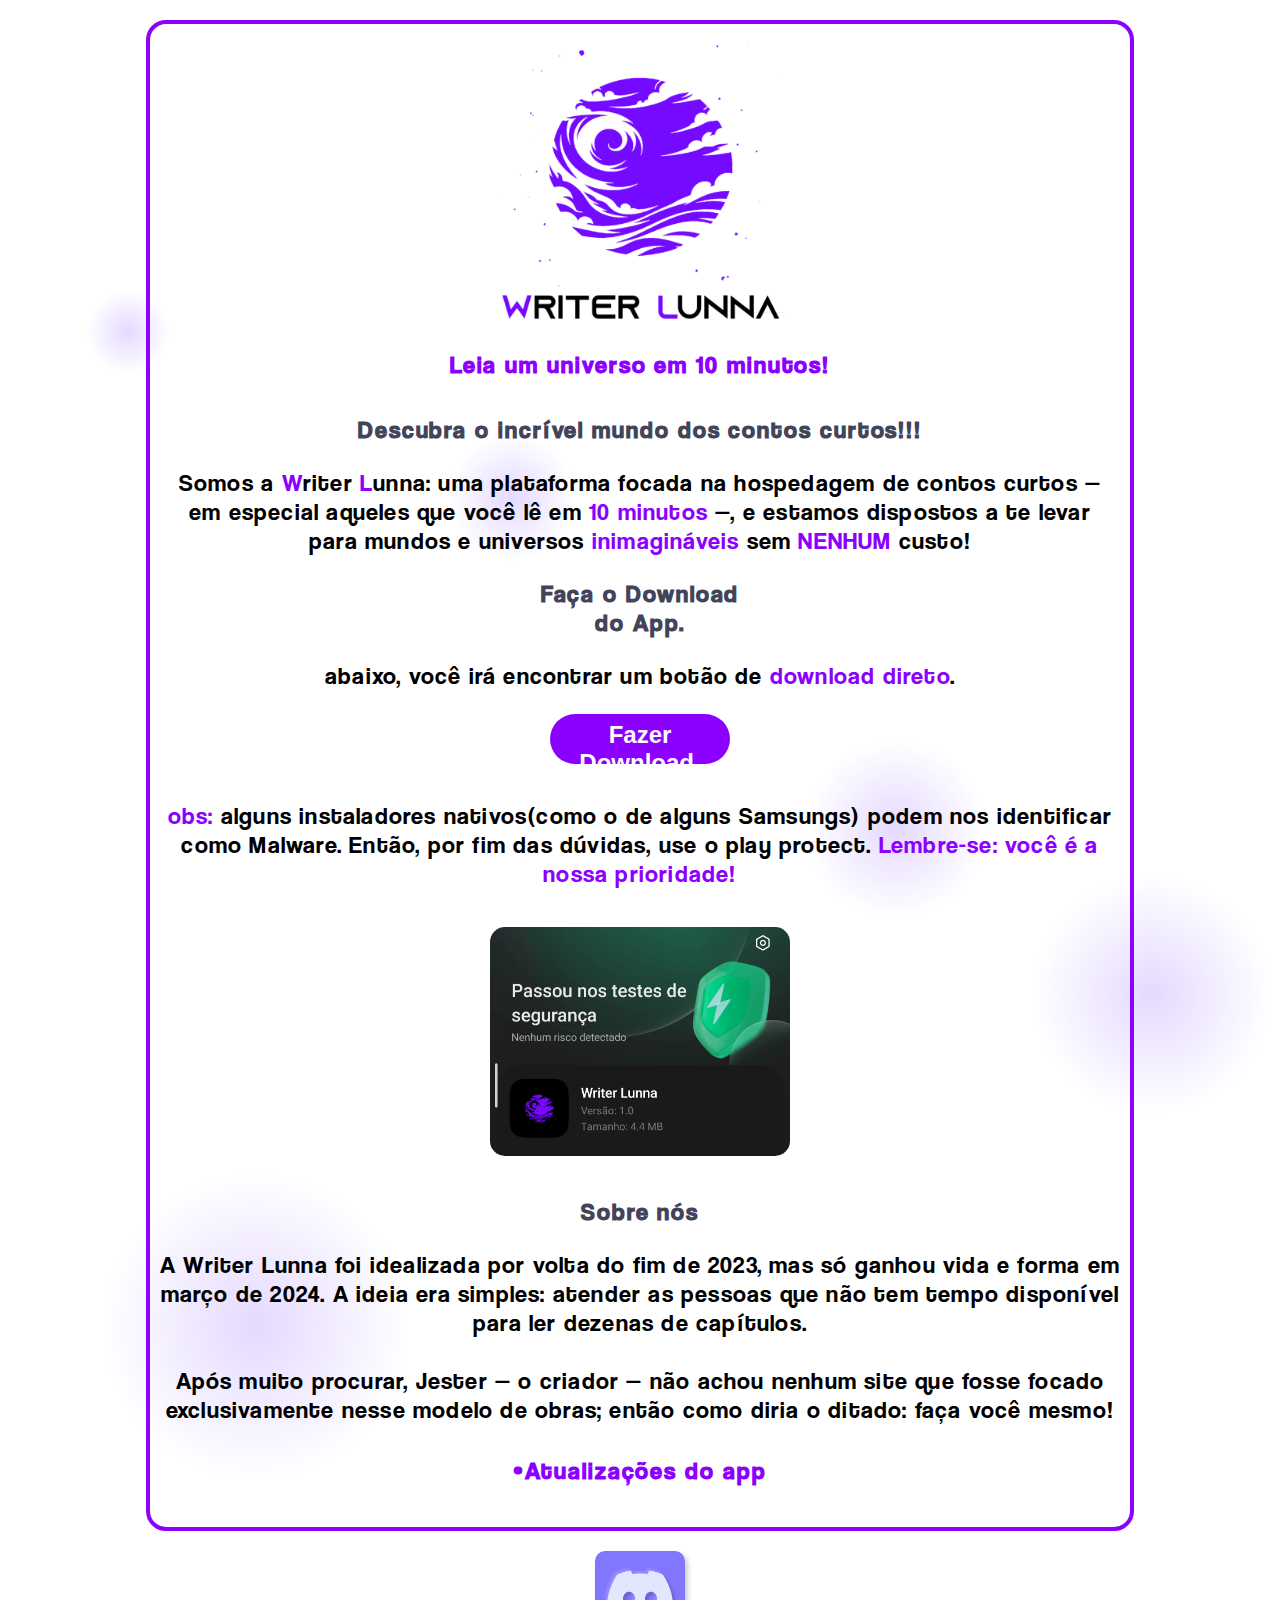
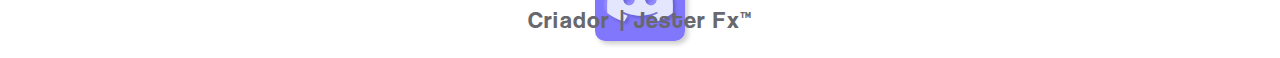
<file: index.html>
<!DOCTYPE html>
<html lang="pt">
<head>
  <meta charset="UTF-8">
  <meta http-equiv="X-UA-Compatible" content="IE=Edge">
  <meta name="viewport" content="width=device-width, initial-scale=1">
  <link rel="shortcut icon" type="image/x-icon" href="/imgs/logoapp.png">

  <title>Writer Lunna App</title>
  
  <!-- HTML -->
  

  <!-- Custom Styles -->
  <link rel="stylesheet" href="style.css">
</head>

<body>

 <div class="container">
   <header class="cabecalho">
     <img src="/imgs/logoapp.png">
     <h1>Leia um universo em 10 minutos!</h1>
   </header>
   <main>

        <section>
     <h2>Descubra o incrível mundo dos contos curtos!!!</h2>
     <div class="paragrafo">
         <p>Somos a <span>W</span>riter <span>L</span>unna: uma plataforma focada na hospedagem de contos curtos — em especial aqueles que você lê em <span>10 minutos</span> —, e estamos dispostos a te levar para mundos e universos <span>inimagináveis</span> sem <span>NENHUM</span> custo!</p>   
     </div>
   </section>
   <section class="download">
     <h2>Faça o Download<br> do App.</h2>
     <div class="paragrafo">
          <p>abaixo, você irá encontrar um botão de <span>download direto</span>.</p>
     <div class="botao">
    <a href="/arquivo/writerapp.apk" download="writer-lunna-app.apk">
     <button>Fazer Download.</button>
     </a>
     <p><span>obs: </span>alguns instaladores nativos(como o de alguns Samsungs) podem nos identificar como Malware. Então, por fim das dúvidas, use o play protect.<span> Lembre-se: você é a nossa prioridade!</span></p>
     </div>
     </div>
     <div class="imagem">
       <img src="/imgs/confirm.png">
     </div>
   </section>
   <section class="sobre">
     <h2>Sobre nós</h2>
     <p>A Writer Lunna foi idealizada por volta do fim de 2023, mas só ganhou vida e forma em março de 2024. A ideia era simples: atender as pessoas que não tem tempo disponível para ler dezenas de capítulos.<br>
     <br> Após muito procurar, Jester — o criador — não achou nenhum site que fosse focado exclusivamente nesse modelo de obras; então como diria o ditado: faça você mesmo!</p>
   </section>
   <section class="atualizacao">
     <a class="atualiza" href="/atualizações/atualizacao.html">
     <h4>•Atualizações do app</h4>       
     </a>

   </section>
   </div>     
   </main>
     <div class="fakefooter">
       <a class="discord" href="https://discord.com/invite/MrSneWUSN9" target="_blank"><img src="/imgs/discord.png"></a>
     </div>
     <div class="fim">
       <p>Criador | Jester Fx™</p>
     </div>
  <script src="main.js"></script>
</body>
</html>
</file>
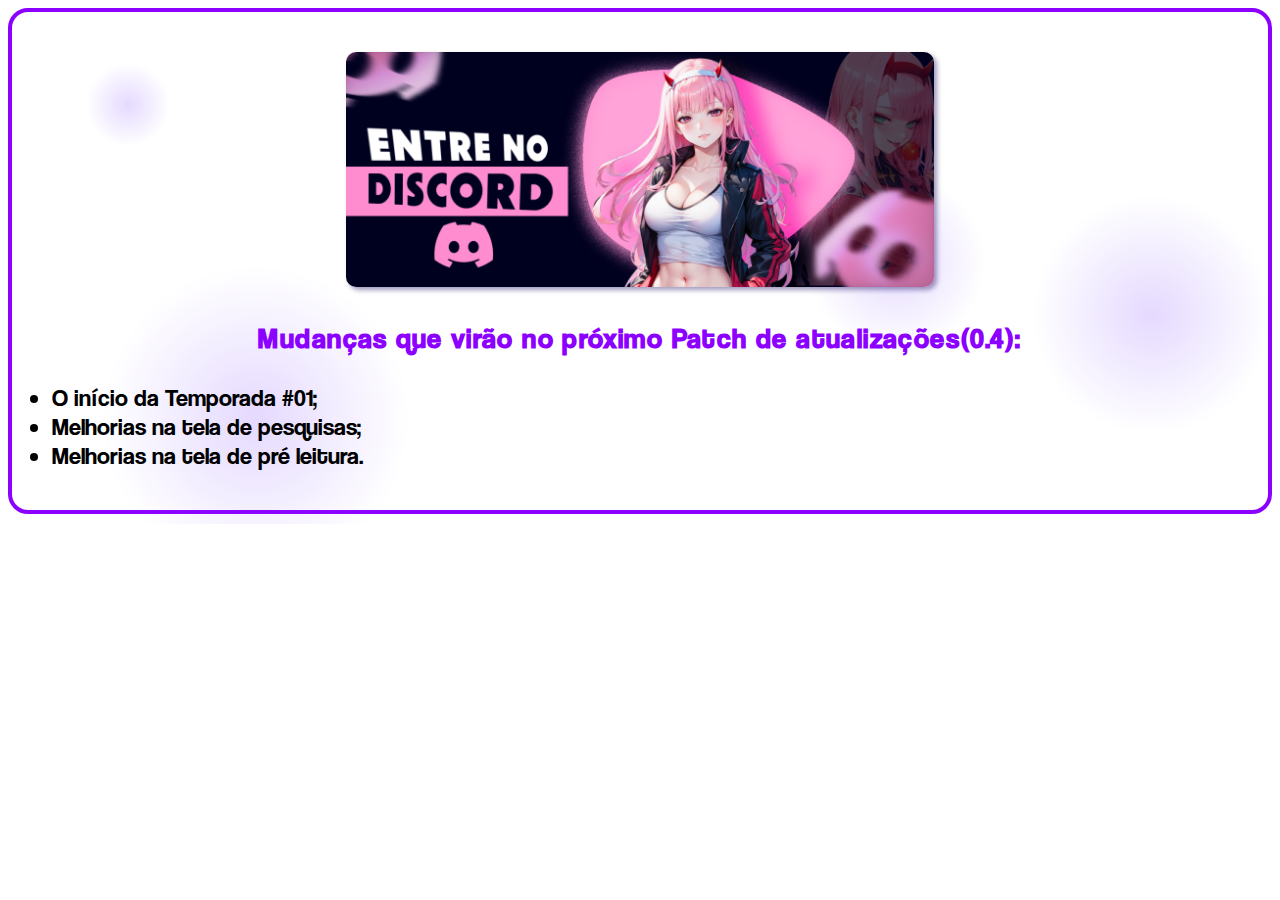
<file: atualizações/atualizacao.html>
<!DOCTYPE html>
<html>

<head>
  <meta charset="UTF-8">
  <meta name="viewport" content="width=device-width, initial-scale=1">
  <link rel="stylesheet" href="atualizacao.css">
  <title>Tela de atualizações</title>
</head>

<body>
  <div class="container">
    <header>
      <a href="https://discord.com/invite/MrSneWUSN9" target="_blank">
      <img src="/imgs/bannerzinho.png">
      </a>

    </header>
    <main>
      <section class="patch">
        <h3>Mudanças que virão no próximo Patch de atualizações(0.4):</h3>
        <li>O início da Temporada #01;</li>
        <li>Melhorias na tela de pesquisas; </li>
<li>Melhorias na tela de pré leitura.</li>
      </section>
    </main>
  </div>
</body>

</html>
</file>
<file: style.css>
@font-face {
  font-family: 'coolvetica';
  src: url('/fontes/coolvetica rg.otf') format('opentype'),
       url('/fontes/coolvetica rg it.otf') format('opentype');
}

body {
  font-size: 15pt;
  font-family: 'coolvetica', sans-serif;
  background-color: white;
/* Cor de fundo branca */
background-image: radial-gradient(circle 60px at 10% 20%, rgba(80, 0, 255, 0.15), transparent 70%),
radial-gradient(circle 80px at 40% 30%, rgba(80, 0, 255, 0.15), transparent 80%),
radial-gradient(circle 100px at 70% 50%, rgba(80, 0, 255, 0.15), transparent 90%),
radial-gradient(circle 120px at 90% 60%, rgba(80, 0, 255, 0.15), transparent 100%),
radial-gradient(circle 140px at 20% 80%, rgba(80, 0, 255, 0.15), transparent 110%);
background-size: cover;
background-repeat: no-repeat;
}

.container{
  border:4px solid #8C00FF ;
  border-radius:20px;
  margin-bottom:10px;
  padding: 10px;
  animation: bordaAnimada 7s linear infinite;
}

/* Restante do seu CSS */
.cabecalho {
  display: flex;
  flex-direction: column;
  justify-content: center;
  align-items: center;
}


.cabecalho img{
  width: 190px;
  height: 190px;
  display: flex;
}
.paragrafo{
  margin-top: 0;
  margin-left: 5px;
  margin-right: 5px;
}
 span{
   color:#8C00FF;
 }

p{
  font-size: 14pt;
  letter-spacing: 0.05em;
  text-align: center;
}
h1, h2, h4{
  letter-spacing: 0.08em;
  text-align: center;
}
h1{
  color:#8C00FF;
}

h2{
  color:#42445A;
}

button{
  color:white;
  background-color:#8C00FF;
  height: 50px;
  width: 180px;
  padding: 7px;
  font-weight: bold;
  font-size: 13pt;
  border:none;
  border-radius: 25px;
}

.botao{
  text-align: center;
}

.imagem{
  display: block;
  text-align: center;
  padding: 15px;
  max-height: 400px;
}

.imagem img {
  border-radius:15px;
  width: 100%;
}

/*footee*/
.fakefooter{
  display: flex;
  justify-content: center;
  text-align: center;
  max-height: 30px;
  margin-bottom: 10px;
}

.fakefooter img {
  border-radius: 10px;
  width: 50px;
  height: 50px;
  box-shadow: 3px 3px 5px rgba(0, 0, 0, 0.2);
  /* Sombra leve a 45 graus para a direita e para baixo */
}

.fim{
  color:#68686E;
  margin-top: 10px;
}

/*animações*/
@keyframes bordaAnimada {
  0%, 100% {
    border-width: 3px;
    border-color: #CAC3FF;
  }
  50% {
    border-width: 5px;
    border-color: #7D30FF;
  }
}

a {
  color: #8C00FF;
  text-decoration: none;
}

/*toast*/
/* CSS fornecido pelo usuário */

/* Adicionando consultas de mídia para telas maiores */
@media (min-width: 768px) {
  body {
    font-size: 18pt; /* Aumentar o tamanho da fonte para telas maiores */
  }
 header img{
   max-width: 300px;
   max-height: 300px;
 }
  .container {
    margin: 20px auto; /* Centralizar o container e adicionar margem */
    max-width: 720px; /* Definir uma largura máxima para containers maiores */
  }

  .cabecalho img {
    width: 250px; /* Aumentar o tamanho da imagem para telas maiores */
    height: 250px;
  }

  p, span, h1, h2, h4, button {
    font-size: 16pt; /* Aumentar o tamanho da fonte para telas maiores */
  }

  .imagem img {
    max-width: 300px;
    max-height: 300px; /* Aumentar a altura máxima da imagem para telas maiores */
  }

  .fakefooter img {
    width: 70px; /* Aumentar o tamanho da imagem do rodapé para telas maiores */
    height: 70px;
  }
}

@media (min-width: 1024px) {
  body {
    font-size: 20pt; /* Aumentar ainda mais o tamanho da fonte para telas ainda maiores */
  }

  .container {
    max-width: 960px; /* Definir uma largura máxima para containers ainda maiores */
  }

  .cabecalho img {
    width: 300px; /* Aumentar ainda mais o tamanho da imagem para telas ainda maiores */
    height: 300px;
  }

  p, span, h1, h2, h4, button {
    font-size: 18pt; /* Aumentar ainda mais o tamanho da fonte para telas ainda maiores */
  }

  .imagem img {
    max-height: 300px; /* Aumentar ainda mais a altura máxima da imagem para telas ainda maiores */
  }

  .fakefooter img {
    width: 90px; /* Aumentar ainda mais o tamanho da imagem do rodapé para telas ainda maiores */
    height: 90px;
  }
}
</file>
<file: atualizações/atualizacao.css>
@font-face {
  font-family: 'coolvetica';
  src: url('/fontes/coolvetica rg.otf') format('opentype'),
       url('/fontes/coolvetica rg it.otf') format('opentype');
}

body {
  font-size: 15pt;
  font-family: 'coolvetica', sans-serif;
  background-color: white;
/* Cor de fundo branca */
background-image: radial-gradient(circle 60px at 10% 20%, rgba(80, 0, 255, 0.15), transparent 70%),
radial-gradient(circle 80px at 40% 30%, rgba(80, 0, 255, 0.15), transparent 80%),
radial-gradient(circle 100px at 70% 50%, rgba(80, 0, 255, 0.15), transparent 90%),
radial-gradient(circle 120px at 90% 60%, rgba(80, 0, 255, 0.15), transparent 100%),
radial-gradient(circle 140px at 20% 80%, rgba(80, 0, 255, 0.15), transparent 110%);
background-size: cover;
background-repeat: no-repeat;
}

.container{
  border:4px solid #8C00FF ;
  border-radius:20px;
  margin-bottom:10px;
  padding: 10px;
  height: 1000px;
}

h3{
  letter-spacing: 0.05em;
  text-align: center;
  color:#8C00FF;
}

img{
  width: 100%;
  height: auto;
  border-radius: 10px;
  box-shadow: 3px 3px 5px rgba(15, 0, 89, 0.4);
}
/* CSS existente */

/* Adicionando consultas de mídia para telas maiores */
@media (min-width: 768px) {
  body {
    font-size: 16pt; /* Aumentar o tamanho da fonte para telas maiores */
  }
header {
  text-align: center;
}
  .container {
    padding: 20px;
    height: auto; /* Altura automática para se adaptar ao conteúdo */
  }

  img {
    width: 80%; /* Reduzir a largura da imagem para evitar que fique muito grande */
    height: auto; /* Manter a altura proporcional */
  }
}

@media (min-width: 1024px) {
  body {
    font-size: 17pt; /* Aumentar ainda mais o tamanho da fonte para telas ainda maiores */
  }

  .container {
    padding: 30px;
  }

  img {
    width: 60%; /* Reduzir ainda mais a largura da imagem para telas ainda maiores */
  }
}

@media (min-width: 1200px) {
  body {
    font-size: 18pt; /* Aumentar ainda mais o tamanho da fonte para telas muito grandes */
  }

  .container {
    padding: 40px;
  }

  img {
    width: 50%; /* Reduzir significativamente a largura da imagem para telas muito grandes */
  }
}
</file>
